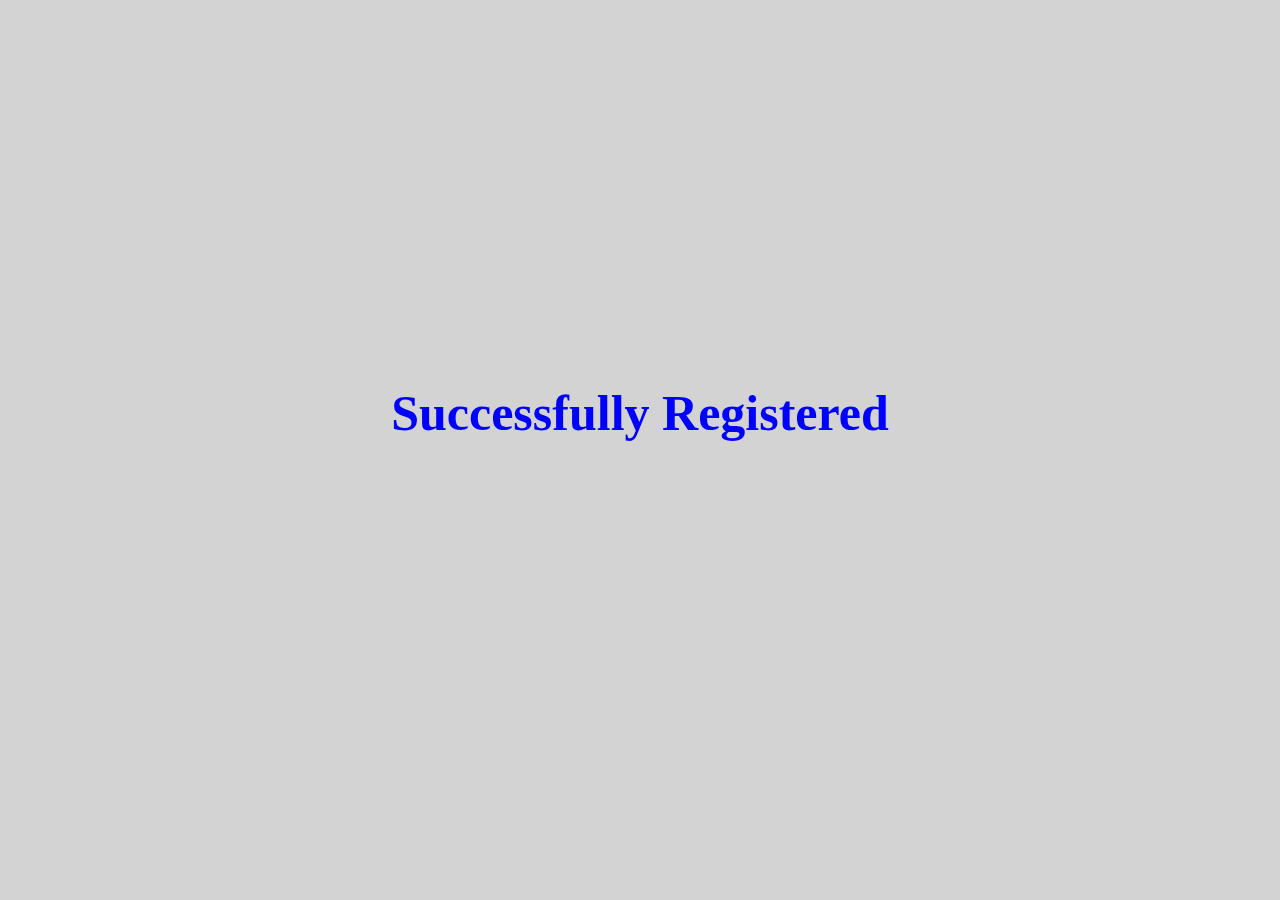
<file: Data Science/Question_1/registered.html>
<!DOCTYPE html>
<html lang="en">
<head>
    <meta charset="UTF-8">
    <meta name="viewport" content="width=device-width, initial-scale=1.0">
    <title>Successfully Registered</title>
    <style>
        body {
            background-color: lightgray;
            text-align: center;
            margin-top: 30%;
        }
    </style>
</head>
<body>
    <h1 style="text-align: center; color: blue; font-size: 50px">Successfully Registered</h1>
</body>
</html>
</file>
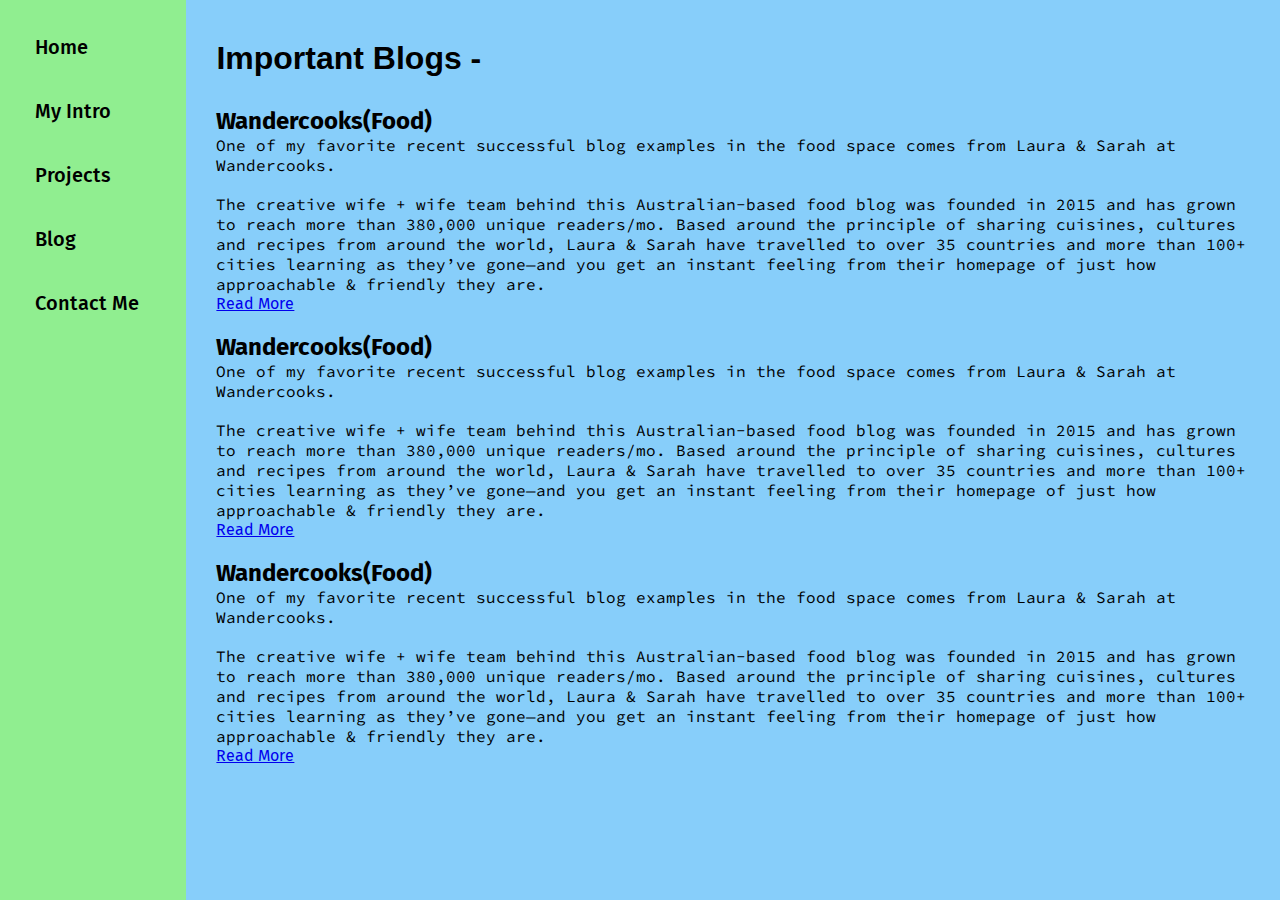
<file: Web Development/Portfolio/blog.html>
<!DOCTYPE html>
<html lang="en">
<head>
    <meta charset="UTF-8">
    <meta name="viewport" content="width=device-width, initial-scale=1.0">
    <title>Portfolio</title>
    <link rel="stylesheet" href="style.css">
    <link rel="icon" href="port.jpg" type="image/icon type">
</head>
<body>
    <div class="container">
        <div class="sidebar">
            <nav>
                <ul>
                    <li><a href="/">Home</a></li>
                    <li><a href="/intro.html">My Intro</a></li>
                    <li><a href="/projects.html">Projects</a></li>
                    <li><a href="/blog.html">Blog</a></li>
                    <li><a href="/contact.html">Contact Me</a></li>
                </ul>
            </nav>
        </div>
        <div class="main">
            <div class="blogcontainer">
                <h1>Important Blogs - </h1>
                <div class="blogitem">
                    <h2>Wandercooks(Food)</h2>
                    <p>One of my favorite recent successful blog examples in the food space comes from Laura & Sarah at Wandercooks.</p>
                    <br>
                    <p>The creative wife + wife team behind this Australian-based food blog was founded in 2015 and has grown to reach more than 380,000 unique readers/mo. Based around the principle of sharing cuisines, cultures and recipes from around the world, Laura & Sarah have travelled to over 35 countries and more than 100+ cities learning as they’ve gone—and you get an instant feeling from their homepage of just how approachable & friendly they are.</p>
                    <a href="https://www.wandercooks.com/">Read More</a>
                </div>
                <div class="blogitem">
                    <h2>Wandercooks(Food)</h2>
                    <p>One of my favorite recent successful blog examples in the food space comes from Laura & Sarah at Wandercooks.</p>
                    <br>
                    <p>The creative wife + wife team behind this Australian-based food blog was founded in 2015 and has grown to reach more than 380,000 unique readers/mo. Based around the principle of sharing cuisines, cultures and recipes from around the world, Laura & Sarah have travelled to over 35 countries and more than 100+ cities learning as they’ve gone—and you get an instant feeling from their homepage of just how approachable & friendly they are.</p>
                    <a href="https://www.wandercooks.com/">Read More</a>
                </div>
                <div class="blogitem">
                    <h2>Wandercooks(Food)</h2>
                    <p>One of my favorite recent successful blog examples in the food space comes from Laura & Sarah at Wandercooks.</p>
                    <br>
                    <p>The creative wife + wife team behind this Australian-based food blog was founded in 2015 and has grown to reach more than 380,000 unique readers/mo. Based around the principle of sharing cuisines, cultures and recipes from around the world, Laura & Sarah have travelled to over 35 countries and more than 100+ cities learning as they’ve gone—and you get an instant feeling from their homepage of just how approachable & friendly they are.</p>
                    <a href="https://www.wandercooks.com/">Read More</a>
                </div>

                <div class="blogitem"></div>
                <div class="blogitem"></div>
                <div class="blogitem"></div>
            </div>
        </div>
    </div>
</body>
</html>
</file>
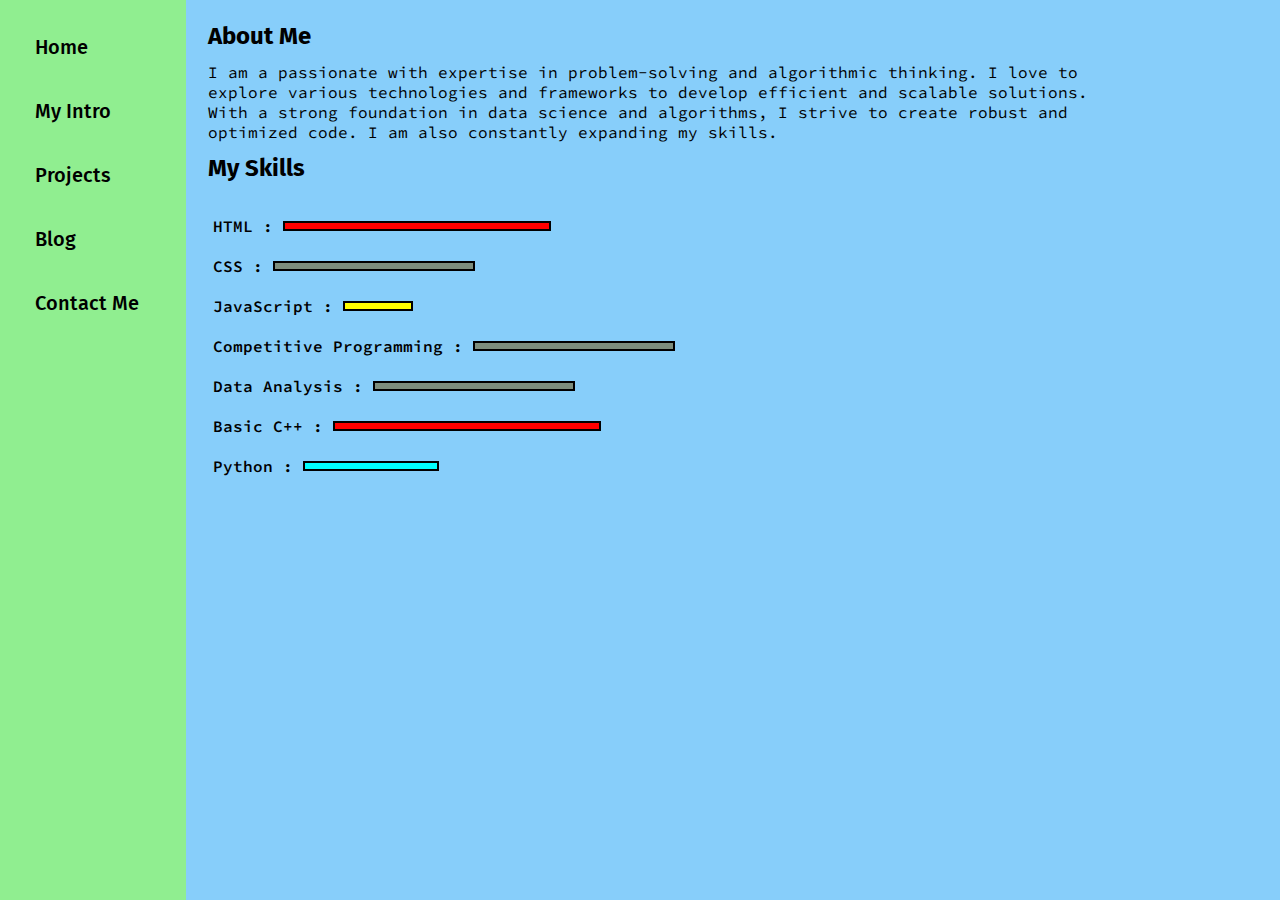
<file: Web Development/Portfolio/intro.html>
<!DOCTYPE html>
<html lang="en">
<head>
    <meta charset="UTF-8">
    <meta name="viewport" content="width=device-width, initial-scale=1.0">
    <title>Portfolio</title>
    <link rel="stylesheet" href="style.css">
    <link rel="icon" href="port.jpg" type="image/icon type">
</head>
<body>
    <div class="container">
        <div class="sidebar">
            <nav>
                <ul>
                    <li><a href="/">Home</a></li>
                    <li><a href="/intro.html">My Intro</a></li>
                    <li><a href="/projects.html">Projects</a></li>
                    <li><a href="/blog.html">Blog</a></li>
                    <li><a href="/contact.html">Contact Me</a></li>
                </ul>
            </nav>
        </div>
        <div class="main">
            <div class="intro">
                <h2>About Me</h2>
                <p>I am a passionate with expertise in problem-solving and algorithmic thinking. I love to
                    explore various technologies and frameworks to develop efficient and scalable solutions.
                    With a strong foundation in data science and algorithms, I strive to create robust and
                    optimized code. I am also constantly expanding my skills.</p>
                <h2>My Skills</h2>
                <div class="skillcontainer">
                    <div class="skillitem">HTML : <div class="skill"></div></div>
                    <div class="skillitem">CSS : <div class="skill t75"></div></div>
                    <div class="skillitem">JavaScript : <div class="skill t5"></div></div>
                    <div class="skillitem">Competitive Programming : <div class="skill t75"></div></div>
                    <div class="skillitem">Data Analysis : <div class="skill t75"></div></div>
                    <div class="skillitem">Basic C++ : <div class="skill"></div></div>
                    <div class="skillitem">Python : <div class="skill fifty"></div></div>
                </div>    
            </div>
        </div>
    </div>
</body>
</html>
</file>
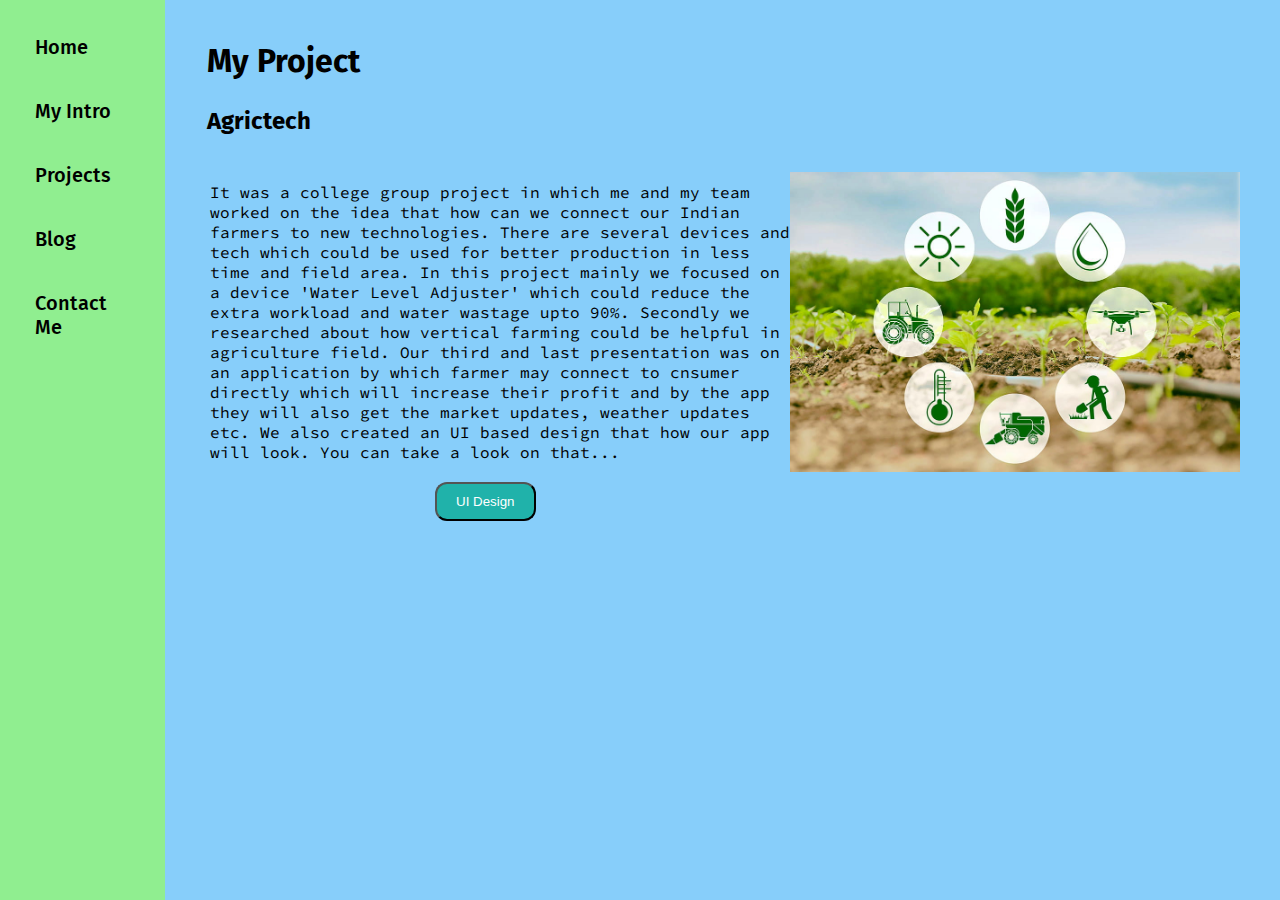
<file: Web Development/Portfolio/projects.html>
<!DOCTYPE html>
<html lang="en">
<head>
    <meta charset="UTF-8">
    <meta name="viewport" content="width=device-width, initial-scale=1.0">
    <title>Portfolio</title>
    <link rel="stylesheet" href="style.css">
    <link rel="icon" href="port.jpg" type="image/icon type">
</head>
<body>
    <div class="container">
        <div class="sidebar">
            <nav>
                <ul>
                    <li><a href="/">Home</a></li>
                    <li><a href="/intro.html">My Intro</a></li>
                    <li><a href="/projects.html">Projects</a></li>
                    <li><a href="/blog.html">Blog</a></li>
                    <li><a href="/contact.html">Contact Me</a></li>
                </ul>
            </nav>
        </div>
        <div class="main">
            <div class="project">
                <h1>My Project</h1>
                <h2>Agrictech</h2>
                <div class="projectitem">
                    <p>It was a college group project in which me and my team worked on the idea that how can we connect our Indian farmers to new technologies. There are several devices and tech which could be used for better production in less time and field area. In this project mainly we focused on a device 'Water Level Adjuster' which could reduce the extra workload and water wastage upto 90%. Secondly we researched about how vertical farming could be helpful in agriculture field. Our third and last presentation was on an application by which farmer may connect to cnsumer directly which will increase their profit and by the app they will also get the market updates, weather updates etc. We also created an UI based design that how our app will look. You can take a look on that...
                    </p>
                    <img src="project1.jpg" alt="" height="300px" width="450px">
                </div>
                <button>UI Design</button>
            </div>
        </div>
    </div>
</body>
</html>
</file>
<file: Web Development/Portfolio/style.css>
@import url('https://fonts.googleapis.com/css2?family=Fira+Sans:ital,wght@0,100;0,200;0,300;0,400;0,500;0,600;0,700;0,800;0,900;1,100;1,200;1,300;1,400;1,500;1,600;1,700;1,800;1,900&display=swap');
@import url('https://fonts.googleapis.com/css2?family=Source+Code+Pro:ital,wght@0,200..900;1,200..900&display=swap');

* {
    margin: 0px;
    padding: 0px;
}
.sidebar{
    background-color: lightgreen;
    width: 200px;
    font-family: 'Fira Sans', sans-serif;
    font-weight: 400;
    height: 100vh;
}

.sidebar nav{
    padding: 15px;
}

.sidebar nav li {
    list-style: none;
    font-size: 20px;
    padding: 20px;
    font-weight: 500;
}

.sidebar nav li a{
    text-decoration: none;
    color: black;
}
.main{
    /* background-color: yellow; */
    background-color: lightskyblue;
    width: 90vw;
    padding: 10px;
}

.container{
    display: flex;
}

.coninfo{
    /* background-color: lightgrey; */
    height: 45vh;
    width: 70vw;
    margin: 70px;
    display: flex;
    justify-content: space-around;
}

.myinfo{
    font-size: 16px;
    display: flex;
    justify-content: center;
    flex-direction: column;
    font-family: 'Source Code Pro', monospace;
}

.hii{
    font-size: 3em;
}

.name{
    font-size: 40px;
    font-weight: bold;
    font-family: 'Fira Sans', sans-serif;
}

.about{
    margin-top: 10px;
    font-size: 25px;
    font-weight: 300;
}

.moreabout {
    margin-top: 10px;
    font-size: 25px;
    font-family: 'Fira Sans', sans-serif;
}

.buttons{
    margin-top: 30px;
}
.btn{
    padding: 6px 8px;
    border-radius: 22px;
    color: white;
    background-color: rgba(14, 114, 156, 0.785);
    font-weight: bold;
    font-size: 16px;
    margin: 0 7px;
    cursor: pointer;
}

.btn-sm{
    font-size: 14px;
    padding: 10px 19px;
    margin: 12px 0;
}
.btn:hover{
    background-color: white;
    color: rgba(14, 114, 156, 0.785); 
}
.mypic img{
    height: 310px;
    width: 310px;
}

.contactform{
    padding: 0 45px;
    padding-top: 50px;
    font-family: 'Fira Sans', sans-serif;
}

.contactform h1{
    margin-bottom: 40px;
    font-size: xx-large;
    font-weight: 700;
    font-family: system-ui, -apple-system, BlinkMacSystemFont, 'Segoe UI', Roboto, Oxygen, Ubuntu, Cantarell, 'Open Sans', 'Helvetica Neue', sans-serif;

}

.contactform form div{
    padding: 10px 0;
    display: flex;
    flex-direction: column;
}

.contactform form div input{
    width: 26vw;
    border-width: 1px;
    border-radius: 5px;
    margin: 6px 0 0 0;
    padding: 3px;
}
.form-label{
    font-weight: 500;
}

#emailHelp{
    font-size: 11px;
    color: midnightblue;
    margin: 0 5px;
    padding: 3px 0 0 0;
}

#form-check{
    flex-direction: row;
}

#form-check input{
    width: 24px;
    margin: 3px 0;
}

.blogcontainer h1{
    margin: 30px 20px 30px;
    font-family: 'Lucida Sans', 'Lucida Sans Regular', 'Lucida Grande', 'Lucida Sans Unicode', Geneva, Verdana, sans-serif;
}

.blogitem{
    margin: 20px;
    font-family: 'Fira Sans', sans-serif;
}

.blogitem p{
    font-family: 'Source Code Pro', monospace;
    font-size: medium;

}

.intro h2{
    font-family: 'Fira Sans', sans-serif;
    margin: 12px;
}

.intro p{
    font-family: 'Source Code Pro', monospace;
    margin: 12px;
    width: 900px;
}

.skillcontainer{
    padding: 12px;
    font-family: 'Source Code Pro', monospace;
    font-weight: 600;
}


.skillitem{
    padding: 5px;
    display: flex;
    align-items: center;
}

.skill{
    margin: 10px 10px;
    width: 264px;
    height: 6px;
    background-color: red;
    border: 2px solid black;
}

.hundred{
    width: 264px;
}
.t75{
    width: 198px;
    background-color: rgb(125, 142, 125);
}
.fifty{
    width: 132px;
    background-color: aqua;
}
.t5{
    width: 66px;
    background-color: yellow;
}

.hamburger{
    margin-top: 5px;
    margin-left: 10px;
}

.project{
    margin: 20px 20px 20px 20px;
    font-family: 'Fira Sans', sans-serif;
}
.project h1{
    padding: 12px 12px 12px 12px;
}
.project h2{
    padding: 15px 12px 12px 12px;
}
.project button{
    margin: 0 240px;
    font-size: bold;
    padding: 10px 19px;
    border-radius: 12px;
    background-color: lightseagreen;
    color: white;
}
.project p{
    width:580px
}
.extra{
    display: flex;
    font-family: 'Gill Sans', 'Gill Sans MT', Calibri, 'Trebuchet MS', sans-serif;
}
.accounts{
    margin: 20px 100px 100px 100px;
}
.accounts div{
    padding: 10px;
}
.details{
    margin: 20px 100px 10px 100px;
}
.details div{
    padding: 10px;
}
.extra div div a{
    padding: 60px;
    text-decoration: none;
}
.extra div div p{
    margin: 5px 60px;
}

.projectitem{
    margin: 25px 10px 10px 15px;
    font-family: 'Source Code Pro', monospace;
    display: flex;
    align-items: center;
    justify-content: space-evenly;
}
@media (max-width: 800px) {
    .sidebar{
        transform: translate(-443px,0);
        position: absolute;
    }
}
</file>
